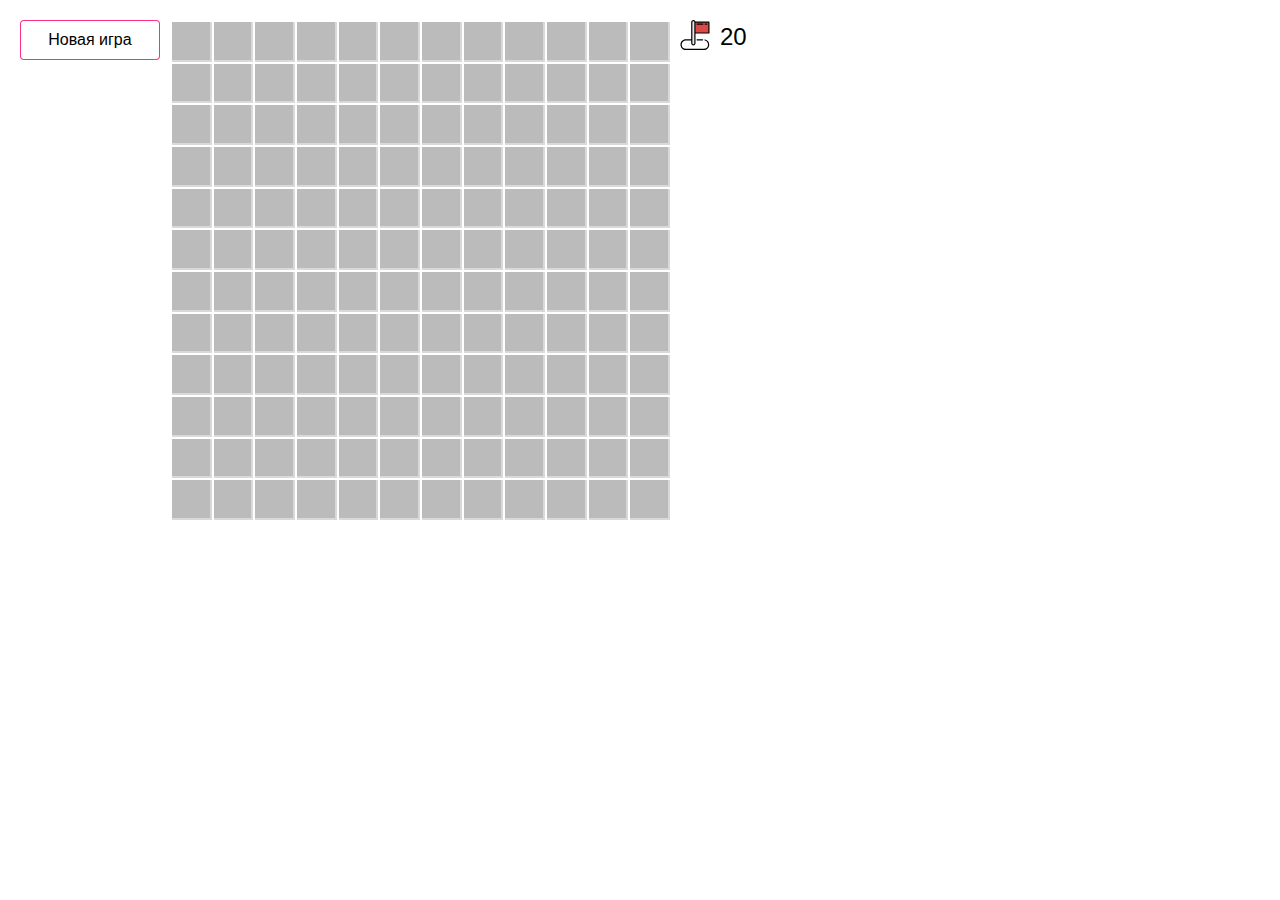
<file: saper/index.html>
<!DOCTYPE html>
<html>
<head>
	<meta charset="utf-8">
	<link rel="stylesheet" type="text/css" href="style.css">
	<title>Сапер</title>
</head>
<body>
	<div class="game">
		<div class="btn_new">
			<input type="button" class="newGame" value="Новая игра">
			<div class="game_status"></div>
		</div>
		<div class="field"></div>
		<div class="description">
			<div class="info_flags"><i class="flag"></i><span class="count_flags"></span></div>
		</div>
	</div>
	<script type="text/javascript" src="script.js"></script>
</body>
</html>
</file>
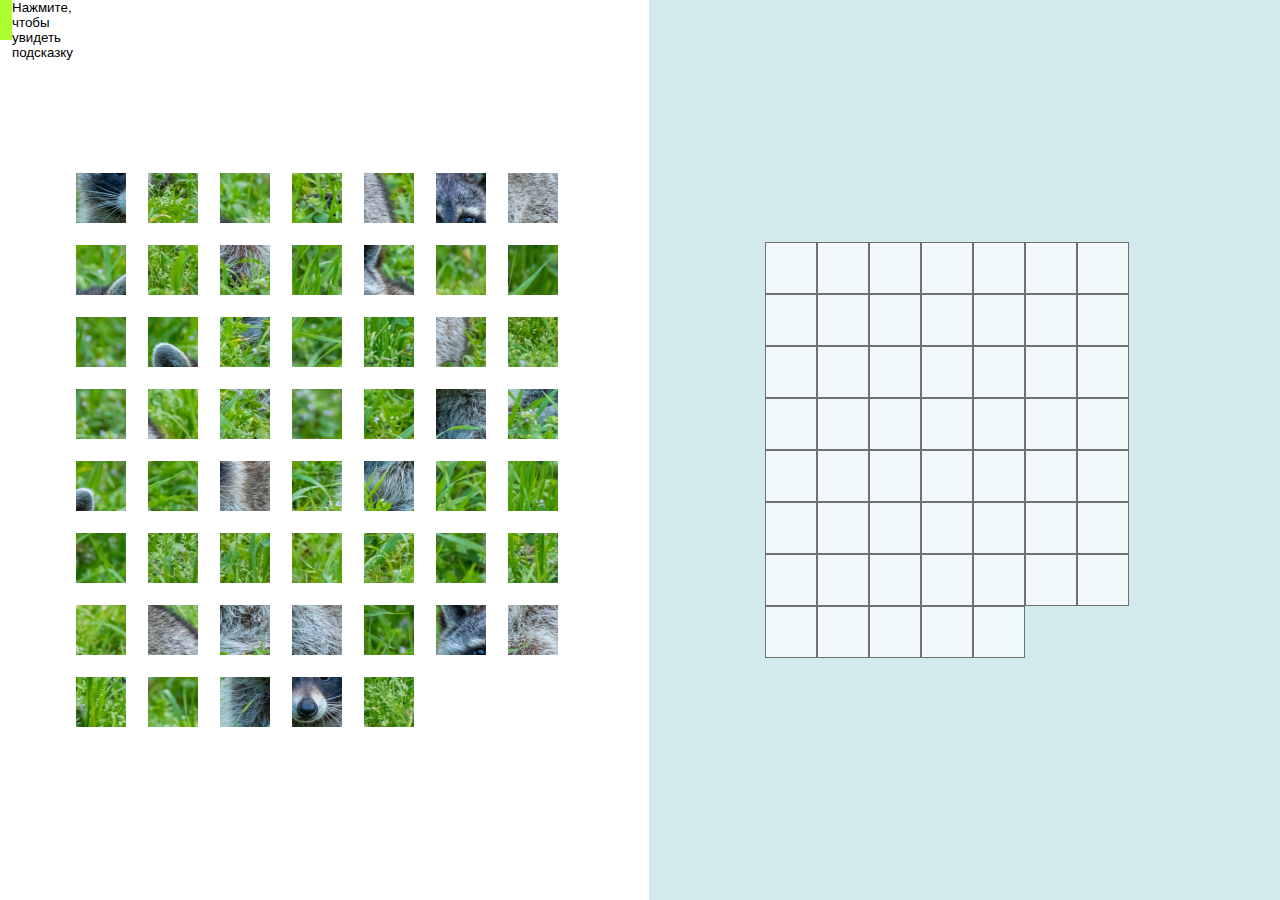
<file: pazle/html.html>
<html>
<head>
    <meta charset="utf-8">
    <title>Пазл</title>
    <link rel="stylesheet" href="style.css" type="text/css" />
</head>
<body > 
    <div class="field">
        <input type="button" class="help" onclick="bgChange()"><span>Нажмите, чтобы увидеть подсказку</span>
        <div class="left-place"></div>
        <div class="right-place"></div>
    </div>  
    <p>Победа!!</p>
    <script src="js.js"></script>
</body>
</html>
</file>
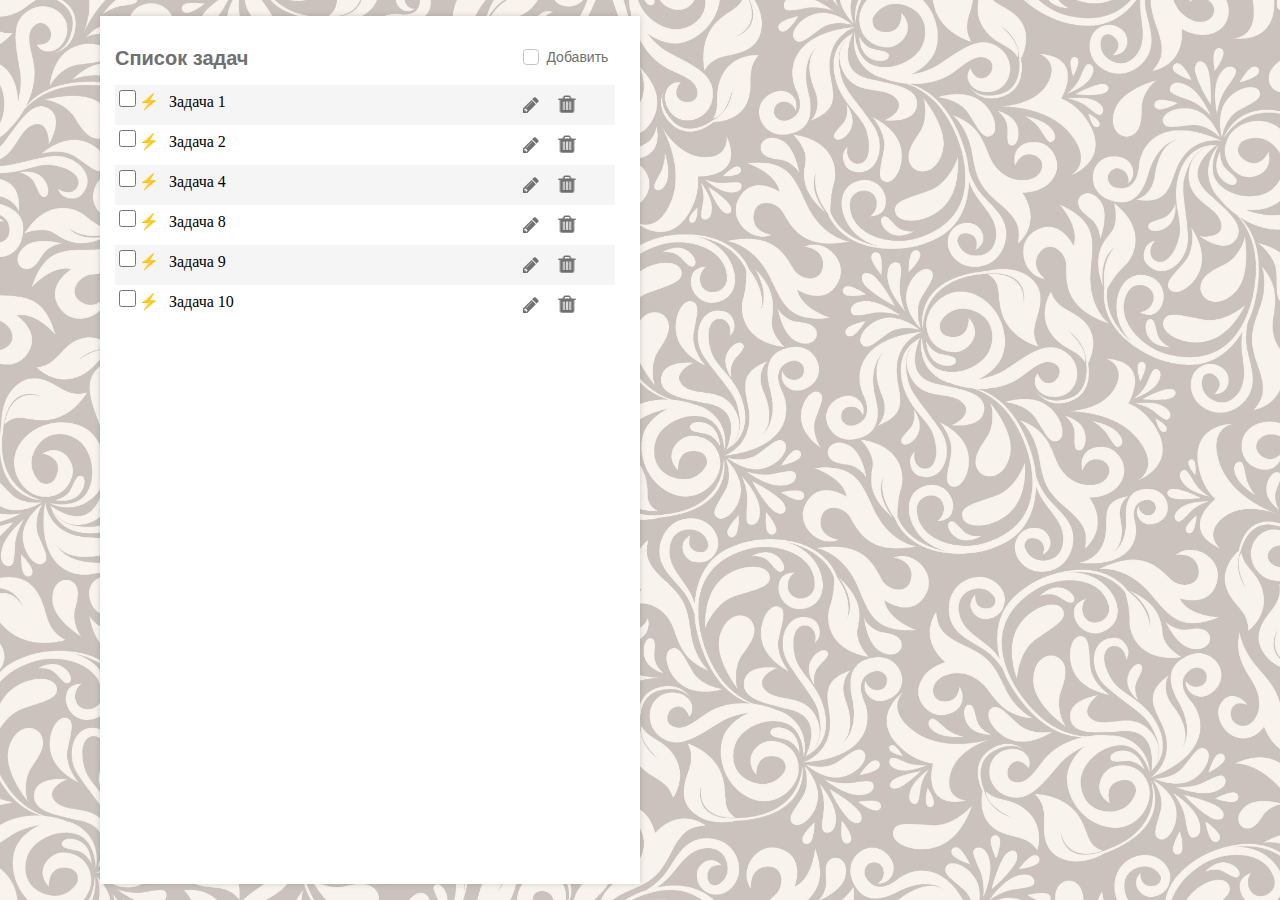
<file: spisok/spisok_zadach.html>
<!DOCTYPE html>
<html>
<head>
    <meta charset="utf-8">
    <meta name="viewport" content="width=device-width, initial-scale=1.0">
    <title>Document</title>
    <link rel="stylesheet" href="css.css">
    <style>
        .task-form {
            display: none;
        }
        .task-form.shown {
            display: block;
        }
        .task-list__item--template {
            display: none;
        }
    </style>
</head>
<body>
    <div class="todo-list">
        <ul class="task-list">
            <div class="chapter">
                <label class="h">Список задач</label>
                <input type="checkbox" id="myCheckbox" class="todo-list__add-button" name="dobavit"><label for="myCheckbox" class="add">Добавить</label>
            </div>
            <li class="task-list__item">
                <label class="focus_zadacha"><input class="task-list__done" data-action="done" type="checkbox" name=""></label>
                <span class="task-list__prio">⚡</span>
                <span class="task-list__description">Задача 1</span>
                <div class="redaction">
                    <button type="button" class="todo-list__edit-button"><svg xmlns="http://www.w3.org/2000/svg" width="20" height="20" viewBox="0 0 20 20"><defs><style>.a{fill:none;}.b{fill:#707070;}</style></defs><g transform="translate(-548 -206)"><rect class="a" width="20" height="20" transform="translate(548 206)"/><g transform="translate(-323.826 -1200.024)"><path class="b" d="M877.534,1422.613l.971-.971-2.464-2.464-.971.971v1.12h1.344v1.344Zm5.377-9.634a.2.2,0,0,0-.224-.224c-.075,0-.149,0-.149.075l-5.6,5.6c-.075.075-.075.075-.075.149a.2.2,0,0,0,.224.224c.075,0,.149,0,.149-.075l5.6-5.6C882.911,1413.129,882.911,1413.054,882.911,1412.979Zm-.523-1.942,4.331,4.331-8.588,8.588H873.8v-4.331Zm7.02.971a1.237,1.237,0,0,1-.373.9l-1.718,1.718-4.331-4.331,1.718-1.718a1,1,0,0,1,.9-.373,1.572,1.572,0,0,1,.971.373l2.464,2.39A1.982,1.982,0,0,1,889.408,1412.009Z" transform="translate(0)"/></g></g></svg></button>
                    <button type="button" data-action="delete" class="todo-list__delete-button"></button>
                </div>
            </li>
            <li class="task-list__item">
                <label class="focus_zadacha"><input class="task-list__done" data-action="done" type="checkbox" name=""></label>
                <span class="task-list__prio">⚡</span>
                <span class="task-list__description">Задача 2</span>

                <div class="redaction">
                    <button type="button" class="todo-list__edit-button"><svg xmlns="http://www.w3.org/2000/svg" width="20" height="20" viewBox="0 0 20 20"><defs><style>.a{fill:none;}.b{fill:#707070;}</style></defs><g transform="translate(-548 -206)"><rect class="a" width="20" height="20" transform="translate(548 206)"/><g transform="translate(-323.826 -1200.024)"><path class="b" d="M877.534,1422.613l.971-.971-2.464-2.464-.971.971v1.12h1.344v1.344Zm5.377-9.634a.2.2,0,0,0-.224-.224c-.075,0-.149,0-.149.075l-5.6,5.6c-.075.075-.075.075-.075.149a.2.2,0,0,0,.224.224c.075,0,.149,0,.149-.075l5.6-5.6C882.911,1413.129,882.911,1413.054,882.911,1412.979Zm-.523-1.942,4.331,4.331-8.588,8.588H873.8v-4.331Zm7.02.971a1.237,1.237,0,0,1-.373.9l-1.718,1.718-4.331-4.331,1.718-1.718a1,1,0,0,1,.9-.373,1.572,1.572,0,0,1,.971.373l2.464,2.39A1.982,1.982,0,0,1,889.408,1412.009Z" transform="translate(0)"/></g></g></svg></button>
                    <button type="button" data-action="delete" class="todo-list__delete-button"></button>
                </div>
            </li>
            <li class="task-list__item">
                <label class="focus_zadacha"><input class="task-list__done" data-action="done" type="checkbox" name=""></label>
                <span class="task-list__prio">⚡</span>
                <span class="task-list__description">Задача 4</span>
                <div class="redaction">
                    <button type="button" class="todo-list__edit-button"><svg xmlns="http://www.w3.org/2000/svg" width="20" height="20" viewBox="0 0 20 20"><defs><style>.a{fill:none;}.b{fill:#707070;}</style></defs><g transform="translate(-548 -206)"><rect class="a" width="20" height="20" transform="translate(548 206)"/><g transform="translate(-323.826 -1200.024)"><path class="b" d="M877.534,1422.613l.971-.971-2.464-2.464-.971.971v1.12h1.344v1.344Zm5.377-9.634a.2.2,0,0,0-.224-.224c-.075,0-.149,0-.149.075l-5.6,5.6c-.075.075-.075.075-.075.149a.2.2,0,0,0,.224.224c.075,0,.149,0,.149-.075l5.6-5.6C882.911,1413.129,882.911,1413.054,882.911,1412.979Zm-.523-1.942,4.331,4.331-8.588,8.588H873.8v-4.331Zm7.02.971a1.237,1.237,0,0,1-.373.9l-1.718,1.718-4.331-4.331,1.718-1.718a1,1,0,0,1,.9-.373,1.572,1.572,0,0,1,.971.373l2.464,2.39A1.982,1.982,0,0,1,889.408,1412.009Z" transform="translate(0)"/></g></g></svg></button>
                    <button type="button" data-action="delete" class="todo-list__delete-button"></button>
                </div>
            </li>
            <li class="task-list__item">
                <label class="focus_zadacha"><input class="task-list__done" data-action="done" type="checkbox" name=""></label>
                <span class="task-list__prio">⚡</span>
                <span class="task-list__description">Задача 8</span>
                <div class="redaction">
                    <button type="button" class="todo-list__edit-button"><svg xmlns="http://www.w3.org/2000/svg" width="20" height="20" viewBox="0 0 20 20"><defs><style>.a{fill:none;}.b{fill:#707070;}</style></defs><g transform="translate(-548 -206)"><rect class="a" width="20" height="20" transform="translate(548 206)"/><g transform="translate(-323.826 -1200.024)"><path class="b" d="M877.534,1422.613l.971-.971-2.464-2.464-.971.971v1.12h1.344v1.344Zm5.377-9.634a.2.2,0,0,0-.224-.224c-.075,0-.149,0-.149.075l-5.6,5.6c-.075.075-.075.075-.075.149a.2.2,0,0,0,.224.224c.075,0,.149,0,.149-.075l5.6-5.6C882.911,1413.129,882.911,1413.054,882.911,1412.979Zm-.523-1.942,4.331,4.331-8.588,8.588H873.8v-4.331Zm7.02.971a1.237,1.237,0,0,1-.373.9l-1.718,1.718-4.331-4.331,1.718-1.718a1,1,0,0,1,.9-.373,1.572,1.572,0,0,1,.971.373l2.464,2.39A1.982,1.982,0,0,1,889.408,1412.009Z" transform="translate(0)"/></g></g></svg></button>
                    <button type="button" data-action="delete" class="todo-list__delete-button"></button>
                </div>
            </li>
            <li class="task-list__item">
                <label class="focus_zadacha"><input class="task-list__done" data-action="done" type="checkbox" name=""></label>
                <span class="task-list__prio">⚡</span>
                <span class="task-list__description">Задача 9</span>
                <div class="redaction">
                    <button type="button" class="todo-list__edit-button"><svg xmlns="http://www.w3.org/2000/svg" width="20" height="20" viewBox="0 0 20 20"><defs><style>.a{fill:none;}.b{fill:#707070;}</style></defs><g transform="translate(-548 -206)"><rect class="a" width="20" height="20" transform="translate(548 206)"/><g transform="translate(-323.826 -1200.024)"><path class="b" d="M877.534,1422.613l.971-.971-2.464-2.464-.971.971v1.12h1.344v1.344Zm5.377-9.634a.2.2,0,0,0-.224-.224c-.075,0-.149,0-.149.075l-5.6,5.6c-.075.075-.075.075-.075.149a.2.2,0,0,0,.224.224c.075,0,.149,0,.149-.075l5.6-5.6C882.911,1413.129,882.911,1413.054,882.911,1412.979Zm-.523-1.942,4.331,4.331-8.588,8.588H873.8v-4.331Zm7.02.971a1.237,1.237,0,0,1-.373.9l-1.718,1.718-4.331-4.331,1.718-1.718a1,1,0,0,1,.9-.373,1.572,1.572,0,0,1,.971.373l2.464,2.39A1.982,1.982,0,0,1,889.408,1412.009Z" transform="translate(0)"/></g></g></svg></button>
                    <button type="button" data-action="delete" class="todo-list__delete-button"></button>
                </div>
            </li>
            <li class="task-list__item">
                <label class="focus_zadacha"><input class="task-list__done" data-action="done" type="checkbox" name=""></label>
                <span class="task-list__prio">⚡</span>
                <span class="task-list__description">Задача 10</span>
                <div class="redaction">
                    <button type="button" class="todo-list__edit-button"><svg xmlns="http://www.w3.org/2000/svg" width="20" height="20" viewBox="0 0 20 20"><defs><style>.a{fill:none;}.b{fill:#707070;}</style></defs><g transform="translate(-548 -206)"><rect class="a" width="20" height="20" transform="translate(548 206)"/><g transform="translate(-323.826 -1200.024)"><path class="b" d="M877.534,1422.613l.971-.971-2.464-2.464-.971.971v1.12h1.344v1.344Zm5.377-9.634a.2.2,0,0,0-.224-.224c-.075,0-.149,0-.149.075l-5.6,5.6c-.075.075-.075.075-.075.149a.2.2,0,0,0,.224.224c.075,0,.149,0,.149-.075l5.6-5.6C882.911,1413.129,882.911,1413.054,882.911,1412.979Zm-.523-1.942,4.331,4.331-8.588,8.588H873.8v-4.331Zm7.02.971a1.237,1.237,0,0,1-.373.9l-1.718,1.718-4.331-4.331,1.718-1.718a1,1,0,0,1,.9-.373,1.572,1.572,0,0,1,.971.373l2.464,2.39A1.982,1.982,0,0,1,889.408,1412.009Z" transform="translate(0)"/></g></g></svg></button>
                    <button type="button" data-action="delete" class="todo-list__delete-button"></button>
                </div>
            </li>
                
        </ul>

        <div class="card-result">
            <form class="task-form">
                <div class="kartochka">Карточка задачи
                    <br>
                    <label class="zadacha">Задача</label>
                    <br>
                    <input type="text" name="description" placeholder="Введите описание задачи" class="input_text">
                    <br>
                    <label class="prioritet">
                        <label class="focus_zadacha"><input type="checkbox" name="prio" class="form_check__input"></label>
                        Высокий приоритет ⚡
                    </label>
                    <br>
                    <button type="submit" class="sub_buttn">Сохранить</button>
                    <button type="button" class="task-form__close-button">Отмена</button>
                </div>
            </form>
        </div>
    </div>

    <script type="text/javascript" src="script.js"></script>
</body>
</html>
</file>
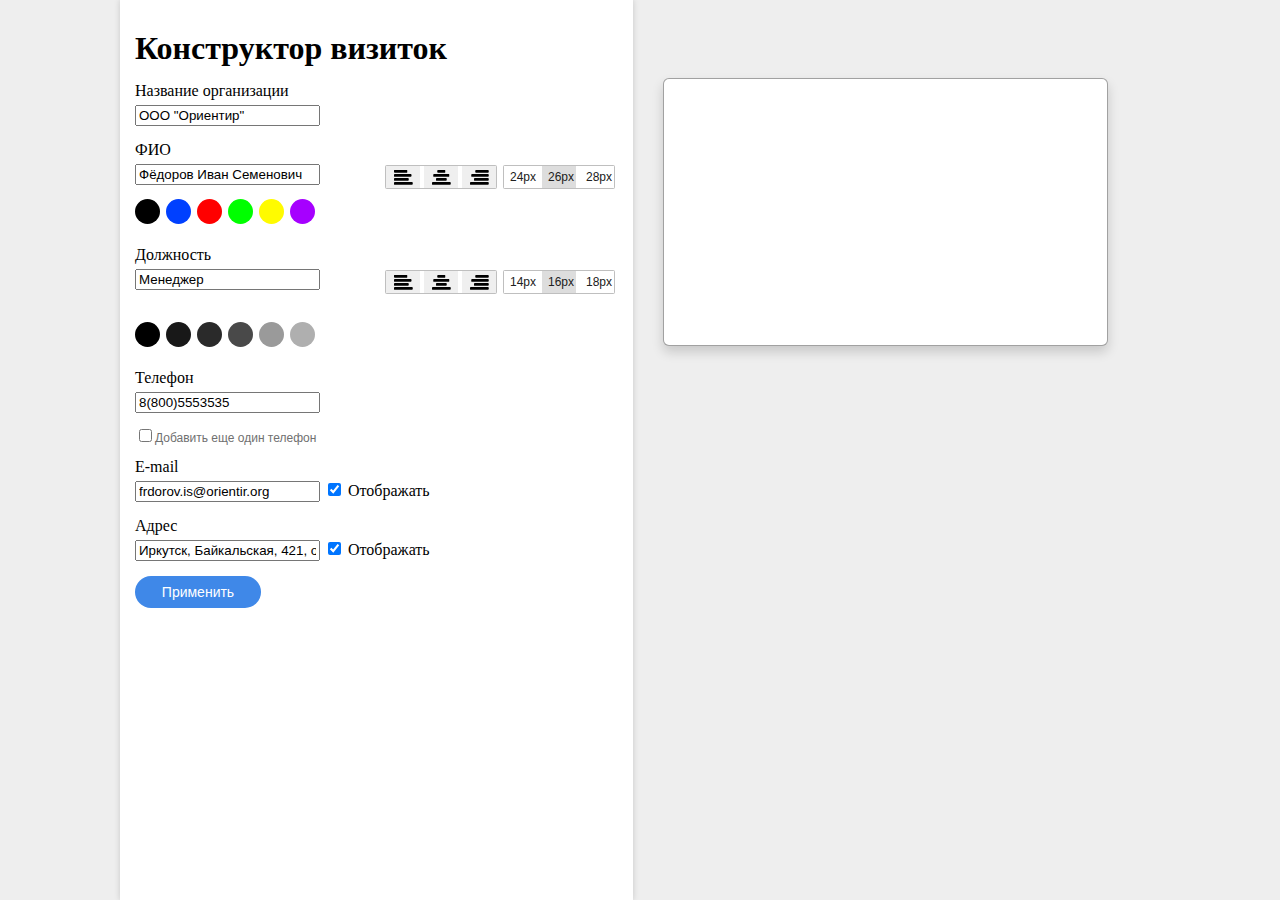
<file: vis/visitka.html>
<!DOCTYPE html>
<html>
<head>
    <meta charset="utf-8">
    <meta name="viewport" content="width=device-width, initial-scale=1.0">
    <title>Document</title>
    <link rel="stylesheet" href="vis.css">
</head>
<body>
    <div class="card-container">
        <div class="card-form">
            <h1>Конструктор визиток</h1>
            <form onsubmit="drawCard(this); return false;" name="my">
                <label>Название организации</label>
                <br>
                <input type="text" name="organization" value="ООО &quot;Ориентир&quot;">
                <br>
                <label>ФИО</label>
                <br>
                <input type="text" name="fio" value="Фёдоров Иван Семенович">
                <div class="text-align">
                    <button class="points" type="button" onclick=change_align(this) value="left"></button>
                    <button class="points1" type="button" onclick=change_align(this) value="center"></button>
                    <button class="points2" type="button" onclick=change_align(this) value="right"></button>
                </div>
                <div class="text-size">
                    <button class="size" type="button" onclick=change_size(this) value="24px">24px</button>
                    <button class="size1" type="button" onclick=change_size(this) value="26px">26px</button>
                    <button class="size2" type="button" onclick=change_size(this) value="28px">28px</button>
                </div>
                <div class="color">
                    <label class="button black">
                        <input type="radio" name="color" class="bk" id="black">
                        <span></span>
                    </label>
                    <label class="button blue">
                        <input type="radio" name="color" class="bl"  id="blue">
                        <span></span>
                    </label>
                    <label class="button red">
                        <input type="radio" name="color" class="r" id="red">
                        <span></span>
                    </label>
                    <label class="button green">
                        <input type="radio" name="color" class="gr" id="green">
                        <span></span>
                    </label>
                    <label class="button yellow">
                        <input type="radio" name="color" class="y" id="yellow">
                        <span></span>
                    </label>
                    <label class="button purple">
                        <input type="radio" name="color" class="pr" id="purple">
                        <span></span>
                    </label>
                </div>
                <br>
                <label>Должность</label>
                <br>
                <input type="text" name="position" value="Менеджер">
                <div class="text-align">
                    <button class="points3" type="button" onclick=change_align_2(this) value="left"></button>
                    <button class="points4" type="button" onclick=change_align_2(this) value="center"></button>
                    <button class="points5" type="button" onclick=change_align_2(this) value="right"></button>
                </div>
                <div class="text-size">
                    <button class="size3" type="button" onclick=change_size_2(this) value="14px">14px</button>
                    <button class="size4" type="button" onclick=change_size_2(this) value="16px">16px</button>
                    <button class="size5" type="button" onclick=change_size_2(this) value="18px">18px</button>
                </div>
                <br>
                <div class="color-next">
                    <label class="next black">
                        <input type="radio" name="color1" class="bk" id="#000000">
                        <span></span>
                    </label>
                    <label class="next nextblack">
                        <input type="radio" name="color1" class="nbk"  id="#181818">
                        <span></span>
                    </label>
                    <label class="next grey">
                        <input type="radio" name="color1" class="gr" id="#2a2a2a">
                        <span></span>
                    </label>
                    <label class="next nextgrey">
                        <input type="radio" name="color1" class="ngr" id="#494949">
                        <span></span>
                    </label>
                    <label class="next white">
                        <input type="radio" name="color1" class="w" id="#9a9a9a">
                        <span></span>
                    </label>
                    <label class="next nextwhite">
                        <input type="radio" name="color1" class="nw" id="#afafaf">
                        <span></span>
                    </label>
                </div>
                <br>
                <label>Телефон</label>
                <br>
                <input type="text" name="phone" value="8(800)5553535">
                <br>
                <input type="checkbox" id="dop-phone" class="ches" name="dop-phone" onclick="onChangeValue()"><span>Добавить еще один телефон</span>
                <input type="text" id="phone1" name="phone1" value="8(914)6568729">
                <br>
                <label>E-mail</label>
                <br>
                <input type="text" name="email" value="frdorov.is@orientir.org">
                <input type="checkbox" id="myCheck" checked onclick="myFunction(this.id, 'email')"> Отображать
                <br>
                <label>Адрес</label>
                <br>
                <input type="text" name="address" value="Иркутск, Байкальская, 421, оф. 12">
                <input type="checkbox" id="myCheck1" checked onclick="myFunction(this.id, 'addr')"> Отображать
                <br>
                <button type="submit" name="sub" class="sub_buttn">Применить</button>
            </form>
        </div>
        <div class="card-result">
            <div class="card">
                <div class="card__organization"></div>
                <div class="card__fio" id="fio"></div>
                <div class="card__position" id="position"></div>
                <div class="card__contacts">
                    <div class="card__phone"></div>
                    <div class="card__phone-dop" id="output"></div>
                    <div class="card__email" id="email"></div>
                    <div class="card__address" id="addr"></div>
                </div>
            </div>
        </div>
    </div>

    <script src="visitka.js"></script>
</body>
</html>
</file>
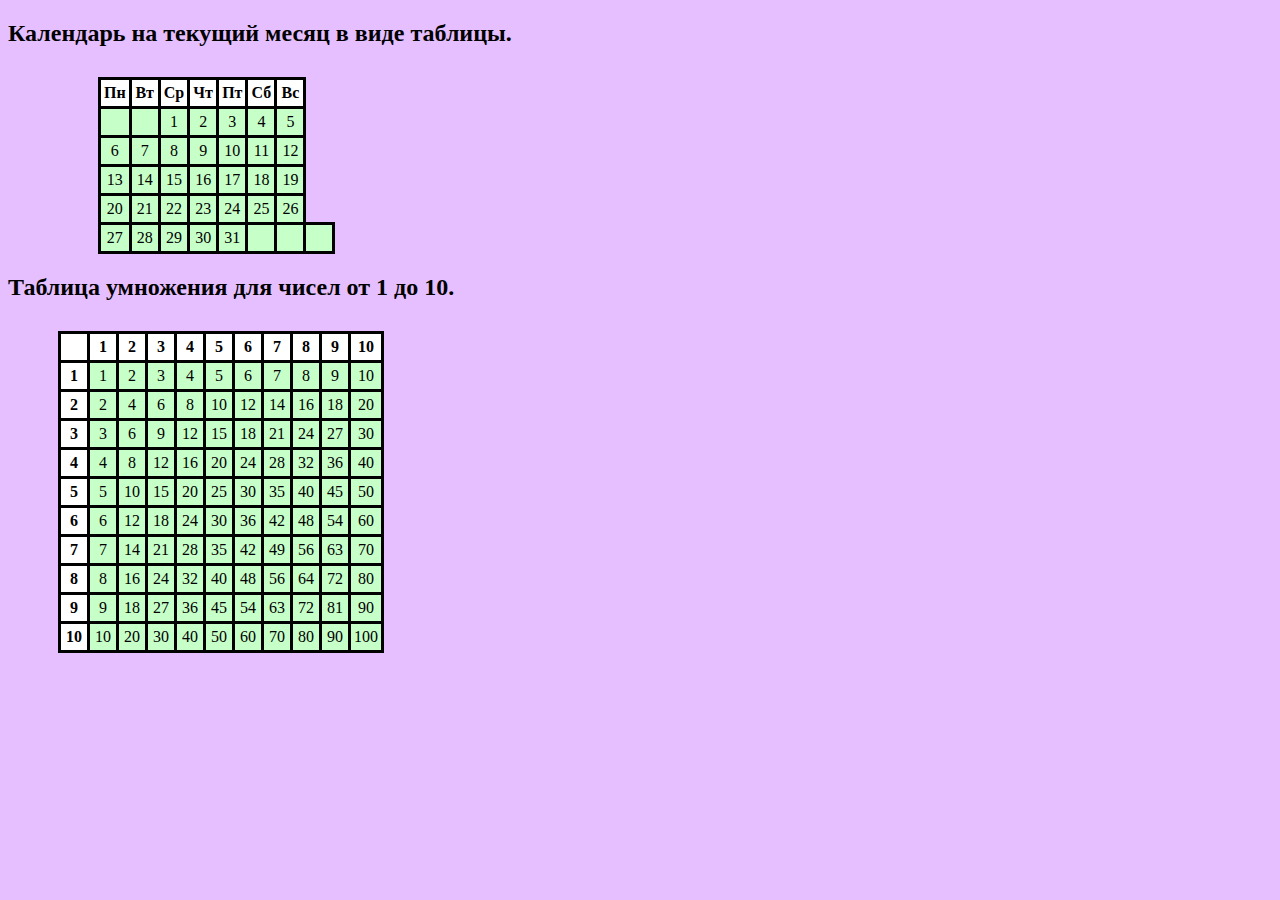
<file: zadaniya-na-rabotu-s-dom/test.html>
<!DOCTYPE html>
<html>
<head>
    <meta charset="utf-8">
    <meta name="viewport" content="width=device-width, initial-scale=1.0">
    <title>Document</title>
    <link rel="stylesheet" href="test.css">
    
</head>
<body>
    <h2>Календарь на текущий месяц в виде таблицы.</h2>
    <div id="kalendar" class="kal"></div>
    <h2> Таблица умножения для чисел от 1 до 10.</h2>
    <div id="tablicsa" class="tab"></div>

    <script>
        function tablica(elem)
        {
            let table = "<table><tr>";
            
            for (let i = 0; i < 11; i++)
            {
                if (i >= 1) 
                {
                    table += "<th>" + i + "</th>"
                }
                else 
                {
                    table += "<th></th>"
                };
            }
            
            for (let i = 1; i < 11; i++)
            {
                table += "<tr></tr>";
                table += "<th>" + i + "</th>";

                for (let j = 1; j < 11; j++)
                {
                    table += "<td>" + i*j + "</td>";
                }
            }
            
            table += "</tr></table>";
            elem.innerHTML = table;
        }
        
        tablica(tablicsa);
    </script>

    <script>
        function createCalendar(elem) {
            
            let date = new Date;
            let mon = date.getMonth();
            let d = new Date(date.getFullYear(), mon);
            let start = d.getDay();
            let column = 0;
            let week_day = ["Пн", "Вт", "Ср", "Чт", "Пт", "Сб", "Вс"]
            let table = "<table><tr>";

            for (let i = 0; i < week_day.length; i++)
            {
                table += "<th>" + week_day[i] + "</th>";
            }

            table += "</tr><tr>";

            for (let i = 1; i < start; i++) 
            {
                table += '<td></td>';
                column++;
            }
            
            while (d.getMonth() == mon) {
                
            
                if (start % 7 == 6 || column == 7) 
                {
                    column = 0;
                    table += '</tr><tr>';
                }
                table += '<td>' + d.getDate() + '</td>';
                d.setDate(d.getDate() + 1);
                column++;
                
            }

            if (start != 0) 
            {
                for (let i = start; i < 6; i++) 
               {
                   table += '<td></td>' ;
               }
            }
            
            table += '</tr></table>';
            elem.innerHTML = table;
        }
        createCalendar(kalendar);
    </script>
</body>
</html>
</file>
<file: saper/style.css>
body {
    margin: 0;
    font-family: 'Arial';
    background-color: #ffffff;
}

.game {
	display: grid;
	grid-template-columns: 0fr 0.5fr 1fr;
	padding-top: 20px;
	column-gap: 10px;
	color: #000000;
}

.field {
	display: grid;
	width: 500px;
	height: 500px;
	margin: auto;
}

.cell_not_open {
	background-color: #BBBBBB;
	box-shadow: inset 0 2px 0 0 #ffffff, inset 2px 0 0 0 #ffffff, inset 0 -2px 0 0 #d9d9d9, inset -2px 0 0 0 #d9d9d9;
	cursor: pointer;
}

.cell_open {
	background-color: #FFFFFF;
	pointer-events: none;
	border: 1px solid #989898;
}

.cell_bomb {
	background-image: url(img/bomb.svg);
	background-color: #FFFFFF;
	border: 1px solid #989898;
}

.cell_flag {
	background-image: url(img/flag.svg);
    background-color: #BBBBBB;
	box-shadow: inset 0 2px 0 0 #ffffff, inset 2px 0 0 0 #ffffff, inset 0 -2px 0 0 #d9d9d9, inset -2px 0 0 0 #d9d9d9;
	cursor: pointer;
}

.cell_not_flag {
	background-color: #BBBBBB;
	border: 1px solid #989898;
}

.cell_hover {
	border: 2px solid #fa006cd0;
    border-radius: 2px;
}

.description {
	width: 250px;
	justify-self: start;
}

.btn_new {
	width: 160px;
	justify-self: end;
}

.newGame {
	height: 40px;
	width: 140px;
	float: right;
	background-color: #ffffffe5;
	border: 1px solid #fa006cd0;
	border-radius: 4px;
	color: #000000;
	cursor: pointer;
	font-size: 16px;
	outline: none;
}

.newGame:hover{
	background-color: #fa006cd0;
	color: #ffffff;
}

.game_status {
	text-align: center;
	font-size: 20px;
	display: none;
	margin-top: 60px;
}

.flag {
	width: 30px;
	height: 30px;
	display: inline-block;
	margin-right: 10px;
	background-image: url(img/flag.svg);
}

.count_flags {
	position: relative;
	top: -5px;
	font-size: 24px;
}

.info_flags {
	float: left;
}
</file>
<file: pazle/style.css>
body{
    margin: 0;
    padding: 0;
    font-family:Arial, Helvetica, sans-serif;
}
.field{
    display: flex;
    width: 100%;
    height: 100%;
}
.left-place, .right-place{
    display: flex;
    flex-wrap: wrap;
    align-content: center;
}
.left-place{
    padding: 3%;
    width: 45%;
}
.left-place > img{
    cursor: pointer;
    width: 50px;
    height: 50px;
    margin: 10px;
    border: 1px solid #FFFFFF;
}
.right-place{
    padding: 9%;
    width: 33%;
    background-color:#D2E9EE;

}
.right-place > div{
    cursor: pointer;
    width: 50px;
    height: 50px;
    background-color: #ffffffb2;
    border: 1px solid #707070;
    
    
}
p{
    display: none;
    position: absolute;
    top: 23%;
    left: 3.5%;
    font-size: 100px; 
    color:#93ebff;
}
.right-place.bg-none {
    background-image: url(images/photo0.jpg);
    background-size: 465.5px 310px;
    background-repeat: no-repeat;
    background-position: 47.5% 50%;
}
.help{
    width: 10px;
    height: 40px;
    border: none;
    background-color: black;
    cursor: pointer;
}
.help:hover{
    border: none;
    background-color: greenyellow;
}
span{
    font-size: 10pt;
    width: 15px;
}
</file>
<file: spisok/css.css>
*{
    box-sizing: border-box;
}
html, body{
    width: 100%;
    height: 100%;
    padding: 0;
    margin: 0;
}
body{
    background-image: url(img/back.jpg);
    background-size: 100%;
    padding: 0 15px;
}
ul.task-list > li {
    display: table-row-group;
}
ul{
    display: inline-block;
}
.todo-list{
    min-height: 100%;
    max-width: 1080px;
    margin: 0 auto;
    display: grid;
    grid-template-columns: 1fr 1fr;
    grid-gap: 0px;
}
.task-list{
    z-index: 1;
    background-color: #fff;
    box-shadow: 0px 0px 6px #00000029;
    padding: 15px 15px;
}
.task-list__item{
    width: 570px;
    height: 40px;
    background: #ffffff 0% 0% no-repeat padding-box;
    opacity: 1;
}
.task-list__description{
    margin-left: 10px;
    text-align: center;
}
.todo-list__edit-button{
    border: none;
    background: none;
    cursor: pointer;
}
.todo-list__edit-button:hover, .todo-list__delete-button:hover{
    border: 1px solid #404040;
    border-radius: 30%;
}
.todo-list__delete-button{
    border: none;
    width: 32px;
    height: 25px;
    cursor: pointer;
    background: url('img/trashbin.png') 0% 0% no-repeat padding-box;
    background-size: 70% 80%;
    background-position: center;
}
.h{
    color: #707070;
    font: normal normal bold 20px/24px Arial;
}

/*появляющееся поле для изменений*/
.card-result{
    padding: 78px 0px 0;
    margin-left: -10px;
}
.task-form{
    width: 555px;
    background: #fff;
    height: 212px;
    box-shadow: 0px 6px 12px #00000029;
    border-radius: 6px;
    padding-left: 30px;
    padding-top: 22px;
    font: normal normal normal 18px/22px Arial;
}
.kartochka{
    text-align: left;
    font: normal normal normal 18px/22px Arial;
    letter-spacing: 0px;
    color: #000000;
    opacity: 1;
}
.zadacha{
    text-align: left;
    font: normal normal normal 14px/17px Arial;
    letter-spacing: 0px;
    color: #707070;
    opacity: 1;
}
.prioritet{
    text-align: left;
    font: normal normal normal 14px/17px Arial;
    letter-spacing: 0px;
    color: #707070;
    opacity: 1;
}
/*кнопки редактирования*/
.redaction{
    margin-top: -20px;
    margin-left: 400px;
    width: 100px;
}

/*кнопка добавить*/

.dob{
    color: #707070;
    font: normal normal normal 14px/17px Arial;
}

input[type=text]{
    margin-bottom: 15px;
    margin-top: 5px;
}

.focus_zadacha input[type=checkbox]{
    width: 17px;
    height: 17px;
    margin-top: 5px;
}

/*кнопки сохранить и отменить*/

.sub_buttn{
    margin-top: 10px;
    background: #3F88E8 0% 0% no-repeat padding-box;
    border-radius: 32px;
    width: 126px;
    height: 32px;
    border: none;
    color: white;
    font: normal normal normal 14px/17px Arial;
}
.sub_buttn:hover{
    background: #b83fe8 0% 0% no-repeat padding-box;
    cursor: pointer;
}

.task-form__close-button{
    background: #ffffff 0% 0% no-repeat padding-box;
    border-radius: 32px;
    width: 126px;
    height: 32px;
    border: 1px solid #707070;
    color: #707070;
    font: normal normal normal 14px/17px Arial;
}
.task-form__close-button:hover{
    background: #707070 0% 0% no-repeat padding-box;
    color: #eee;
    cursor: pointer;
}

/**/

.todo-list__add-button {
    /*position: absolute;*/
    margin-left: 50%;
    z-index: -1;
    opacity: 0;
}
.todo-list__add-button + label {
    cursor: pointer;
    display: inline-flex;
    align-items: center;
    -webkit-user-select: none;
    -moz-user-select: none;
    -ms-user-select: none;
    user-select: none;
}
.todo-list__add-button + label::before {
    content: '';
    display: inline-block;
    width: 1em;
    height: 1em;
    flex-shrink: 0;
    flex-grow: 0;
    border: 1px solid #c3c3c3;
    border-radius: 0.25em;
    margin-right: 0.5em;
    background-repeat: no-repeat;
    background-position: center center;
    background-size: 100% 100%;
}
.todo-list__add-button:checked + label::before {
    background-image: url("img/plus.png");
}


/**/

.add{
    text-align: left;
    font: normal normal normal 14px/17px Arial;
    letter-spacing: 0px;
    color: #707070;
    opacity: 1;
}
.chapter{
    padding: 15px 0;
}

li:nth-child(even){
    background-color: #0606060A;
}
.task-list__description--done{
    text-decoration: line-through;
    color: #4f4f4f;
}
</file>
<file: vis/vis.css>
*{
    box-sizing: border-box;
}
html, body{
    width: 100%;
    height: 100%;
    padding: 0;
    margin: 0;
}
body{
    background-color: #eee;
    padding: 0 15px;
}
.card-container{
    min-height: 100%;
    max-width: 1040px;
    margin: 0 auto;
    display: grid;
    grid-template-columns: 1fr 1fr;
    grid-gap: 15px;
}
.card-form{
    background-color: #fff;
    box-shadow: 0px 0px 6px #00000029;
    padding: 15px 15px;
}
h1{
    margin: 15px 0;
}
.card-result{
    padding: 78px 15px 0;
}
.card{
    width: 445px;
    background: #fff;
    height: 268px;
    box-shadow: 0px 6px 12px #00000029;
    border: 1px solid #707070A8;
    border-radius: 6px;
    padding: 22px;
}
.card__organization{
    text-align: center;
    font: normal normal normal 10px/13px Arial;
    letter-spacing: 0px;
    color: #202020;
    margin-bottom: 32px;
}
.card__fio{
    text-align: center;
    font: normal normal normal 26px/32px Arial;
    letter-spacing: 0px;
    color: #202020;
    margin-bottom: 8px;
}
.card__position{
    text-align: center;
    font: normal normal normal 14px/17px Arial;
    letter-spacing: 0px;
    color: #474747;
    margin-bottom: 20px;
}
.card__contacts{
    padding-left: 50%;
}
.card__email, .card__phone, .card__address, .card__phone-dop{
    text-align: left;
    font: normal normal normal 12px/14px Arial;
    letter-spacing: 0px;
    color: #202020;
    margin-bottom: 10px;
}
input[type=text]{
    margin-bottom: 15px;
    margin-top: 5px;
}


img{
    width: 100%;
}

.text-align{
    margin-left: 250px;
    margin-top: -35px;
    width: 112px;
    height: 24px;
    background: #FFFFFF 0% 0% no-repeat padding-box;
    border: 1px solid #AAAAAABF;
    border-radius: 2px;
    
}

.points, .points3{
    cursor: pointer;
    margin-left: 0px;
    width: 34px;
    height: 22px;
    border: none;
    background-image: url("right.png");
    background-repeat: no-repeat;
    background-position: center;
}
.points1, .points4{
    cursor: pointer;
    margin-left: 0px;
    width: 34px;
    height: 22px;
    border: none;
    background-image: url("cent.png");
    background-repeat: no-repeat;
    background-position: center;
}
.points2, .points5{
    cursor: pointer;
    margin-left: 0px;
    margin-right: 0px;
    width: 34px;
    height: 22px;
    border: none;
    background-image: url("left.png");
    background-repeat: no-repeat;
    background-position: center;
}


.text-size{
    margin-left: 368px;
    margin-top: -24px;
    width: 112px;
    height: 24px;
    background: #FFFFFF 0% 0% no-repeat padding-box;
    border: 1px solid #AAAAAABF;
    border-radius: 2px;
}
.size, .size3{
    cursor: pointer;
    text-align: center;
    font: normal normal normal 12px/14px Arial;
    letter-spacing: 0px;
    color: #202020;
    border: none;
    width: 34px;
    height: 22px;
    background: #ffffff 0% 0% no-repeat padding-box;
}
.size1, .size4{
    cursor: pointer;
    text-align: center;
    font: normal normal normal 12px/14px Arial;
    letter-spacing: 0px;
    color: #202020;
    border: none;
    width: 34px;
    height: 22px;
    background: #d1d1d1bf 0% 0% no-repeat padding-box;
}
.size2, .size5{
    cursor: pointer;
    text-align: center;
    font: normal normal normal 12px/14px Arial;
    letter-spacing: 0px;
    color: #202020;
    border: none;
    width: 34px;
    height: 22px;
    background: #ffffff 0% 0% no-repeat padding-box;
}


.button{
    display: inline-block;
    position: relative;

}
.button + .button{
    margin-top: 10px;
    margin-left: 2px;
}

.button input[type=radio]{
    display: none;
}
.button span{
    display: block;
    width: 25px;
    height: 25px;
    border-radius: 50%;
    border: none;
    cursor: pointer;
}
.button.black, .bk{
    border-radius: 50%;
    background-color: black;
}
.button.blue, .bl{
    border-radius: 50%;
    background-color: rgb(0, 64, 255);
}
.button.red, .r{
    border-radius: 50%;
    background-color: rgb(255, 0, 0);
}
.button.green, .gr{
    border-radius: 50%;
    background-color: rgb(0, 255, 0);
}
.button.yellow, .y{
    border-radius: 50%;
    background-color: rgb(255, 251, 0);
}
.button.purple, .pr{
    border-radius: 50%;
    background-color: rgb(166, 0, 255);
}
.button span::after{
    content: "";
    height: 12px;
    width: 12px;
    background: #fff;
    display: block;
    position: absolute;
    left: 50%;
    top: 50%;
    transform: translate(-50%, -50%) scale(0);
    border-radius: 50%;
    transform: 3s ease-in-out 0s;
}
.button input[type=radio]:checked ~ span::after{
    transform: translate(-50%, -50%) scale(1);
}





.next{
    display: inline-block;
    position: relative;

}
.next + .next{
    margin-top: 10px;
    margin-left: 2px;
}

.next input[type=radio]{
    display: none;
}
.next span{
    display: block;
    width: 25px;
    height: 25px;
    border-radius: 50%;
    border: none;
    cursor: pointer;
}
.next.black, .bk{
    border-radius: 50%;
    background-color: #000000;
}
.next.nextblack, .nbl{
    border-radius: 50%;
    background-color: #181818;
}
.next.grey, .gr{
    border-radius: 50%;
    background-color: #2a2a2a;
}
.next.nextgrey, .ngr{
    border-radius: 50%;
    background-color: #494949;
}
.next.white, .w{
    border-radius: 50%;
    background-color: #9a9a9a;
}
.next.nextwhite, .nw{
    border-radius: 50%;
    background-color: #afafaf;
}
.next span::after{
    content: "";
    height: 12px;
    width: 12px;
    background: #fff;
    display: block;
    position: absolute;
    left: 50%;
    top: 50%;
    transform: translate(-50%, -50%) scale(0);
    border-radius: 50%;
    transform: 3s ease-in-out 0s;
}
.next input[type=radio]:checked ~ span::after{
    transform: translate(-50%, -50%) scale(1);
}

.sub_buttn{
    background: #3F88E8 0% 0% no-repeat padding-box;
    border-radius: 32px;
    width: 126px;
    height: 32px;
    border: none;
    color: white;
    font: normal normal normal 14px/17px Arial;
}
.sub_buttn:hover{
    background: #b83fe8 0% 0% no-repeat padding-box;
    cursor: pointer;
}
.ches{
    margin-top: -15px;
    margin-bottom: 16px;
    
}
span{
    text-align: left;
    font: normal normal normal 12px/14px Arial;
    color: #707070;
}
#phone1{
    display: none;
}
 #dop-phone:checked ~ #phone1{
    display: block;
}
</file>
<file: zadaniya-na-rabotu-s-dom/test.css>
body{
    background-color: rgb(229, 191, 255);
}
table {
    border-collapse: collapse;
}
   
td, th {
    border: 3px solid black;
    padding: 3px;
    text-align: center;
    width: 20px;
    height: 20px;
}
   
th {
    font-weight: bold;
    background-color: #ffffff;
}
tr {
    background-color: rgb(199, 255, 200);
}
div.kal{
    margin-top: 30px;
    margin-left: 90px;
}
div.tab{
    margin-top: 30px;
    margin-left: 50px;
}
</file>
